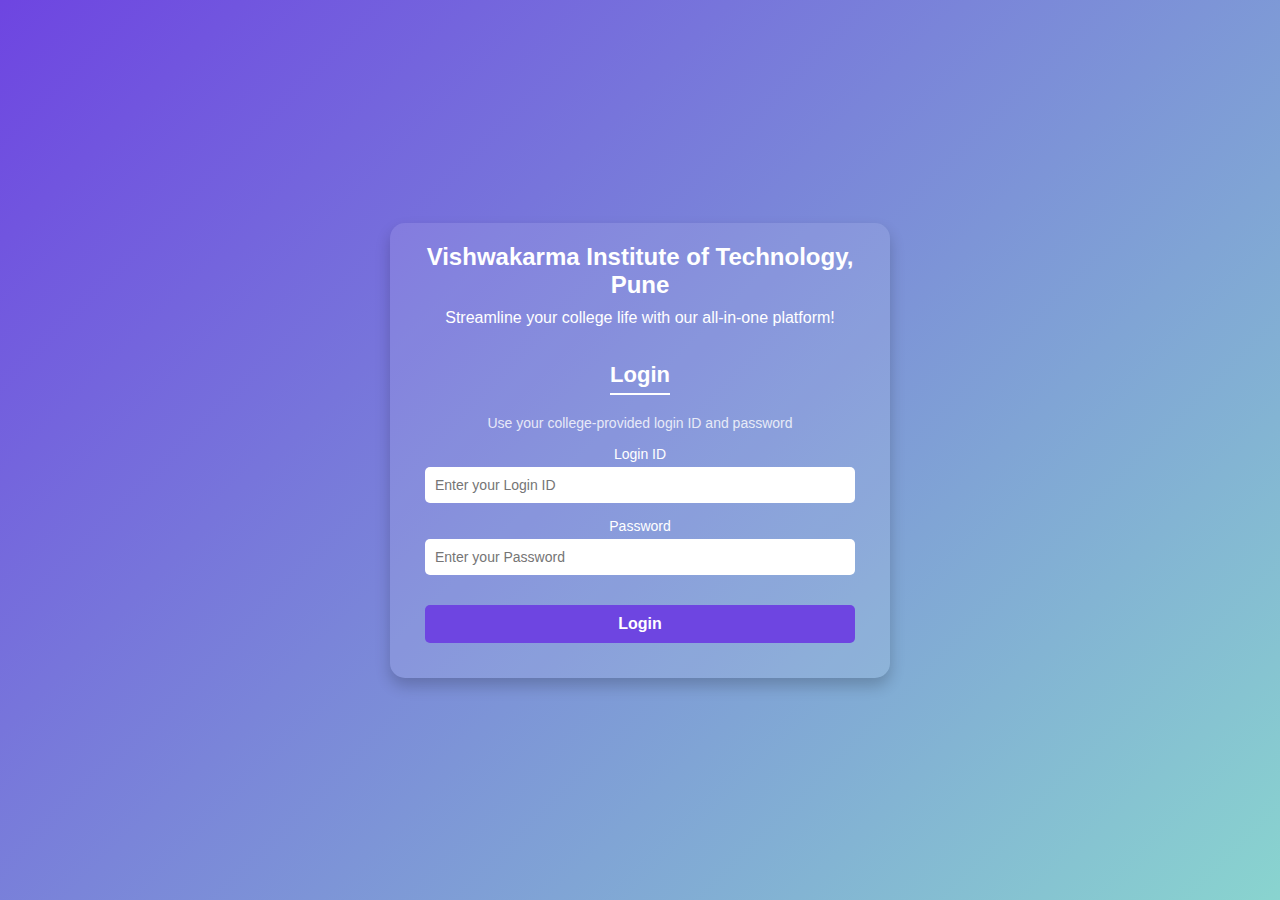
<file: index.html>
<!DOCTYPE html>
<html lang="en">
<head>
  <meta charset="UTF-8">
  <meta name="viewport" content="width=device-width, initial-scale=1.0">
  <title>Login</title>
  <link rel="stylesheet" href="styles.css">
</head>
<body>
  <div class="container">
    <div class="header">
      <h1>Vishwakarma Institute of Technology, Pune</h1>
      <p>Streamline your college life with our all-in-one platform!</p>
    </div>
    <div class="login-box">
      <h2>Login</h2>
      <p class="subtitle">Use your college-provided login ID and password</p>
      <form onsubmit="return validateLogin()">
        <div class="input-box">
          <label for="username">Login ID</label>
          <input type="text" id="username" placeholder="Enter your Login ID" required>
        </div>
        <div class="input-box">
          <label for="password">Password</label>
          <input type="password" id="password" placeholder="Enter your Password" required>
        </div>
        <button type="submit">Login</button>
      </form>
    </div>
  </div>

  <script>
    function validateLogin() {
      // Dummy credentials for demonstration
      const validCredentials = {
        username: "student",
        password: "password123"
      };

      // Get input values
      const username = document.getElementById("username").value;
      const password = document.getElementById("password").value;

      // Validate credentials
      if (username === validCredentials.username && password === validCredentials.password) {
        // Redirect to dashboard
        window.location.href = "dashboard.html";
        return false; // Prevent form submission
      } else {
        alert("Invalid Login ID or Password");
        return false; // Prevent form submission
      }
    }
  </script>
</body>
</html>
</file>
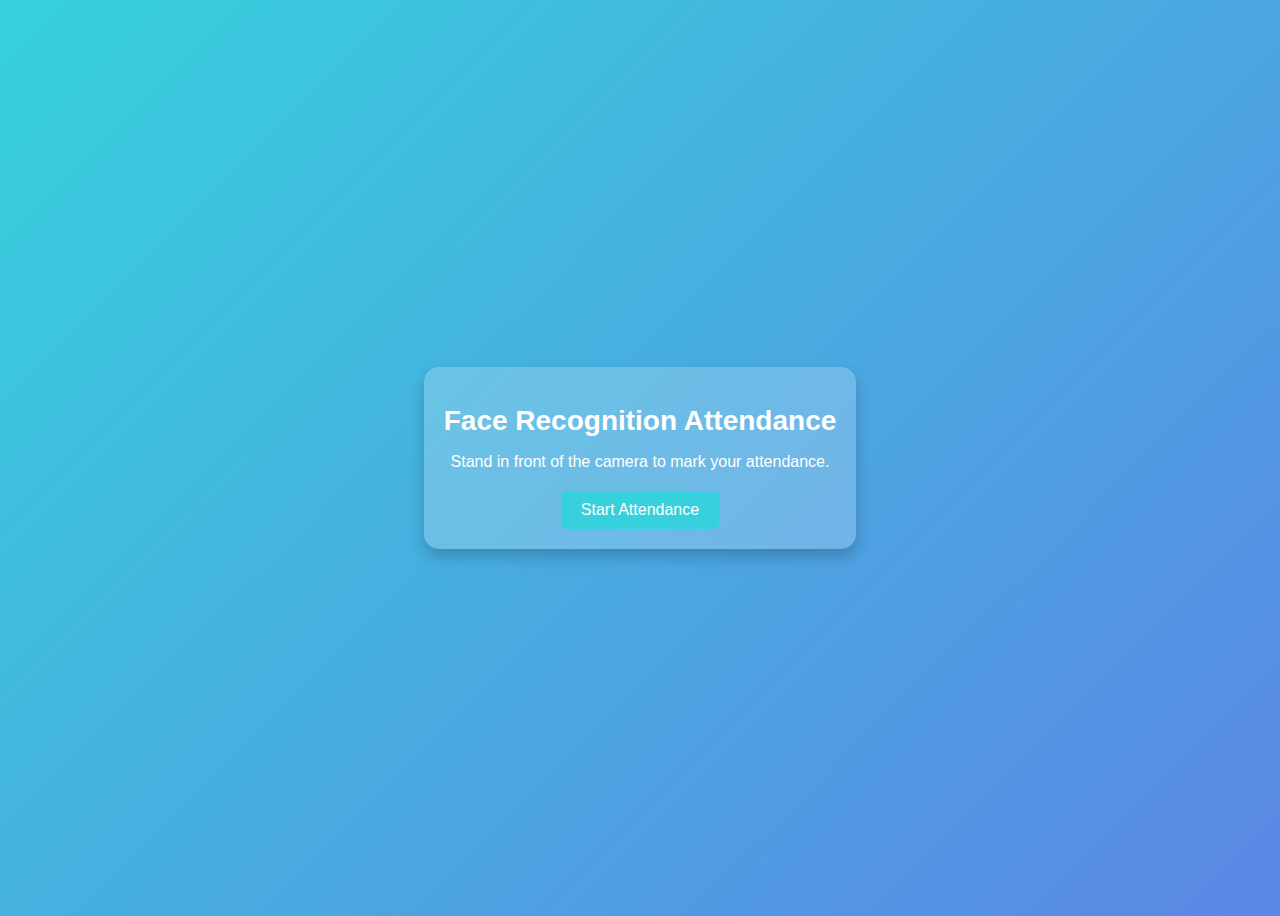
<file: attendance.html>
<!DOCTYPE html>
<html lang="en">
<head>
  <meta charset="UTF-8">
  <meta name="viewport" content="width=device-width, initial-scale=1.0">
  <title>Mark Attendance</title>
  <link rel="stylesheet" href="attendance.css">
</head>
<body>
  <div class="attendance-container">
    <h1>Face Recognition Attendance</h1>
    <p>Stand in front of the camera to mark your attendance.</p>
    <button onclick="startAttendance()">Start Attendance</button>
  </div>

  <script>
    function startAttendance() {
      // Call the OpenCV system here
      fetch("http://localhost:5000/start-attendance")
        .then(response => {
          if (response.ok) {
            alert("Attendance marked successfully!");
          } else {
            alert("Error in marking attendance.");
          }
        })
        .catch(error => console.error("Error:", error));
    }

    const express = require('express');
const app = express();

app.use((req, res, next) => {
  res.header("Access-Control-Allow-Origin", "*");
  res.header("Access-Control-Allow-Headers", "Origin, X-Requested-With, Content-Type, Accept");
  next();
});

app.get('/start-attendance', (req, res) => {
  res.send('Attendance started!');
});

app.listen(8000, () => {
  console.log('Server is running on port 8000');
});

    chrome.runtime.onMessage.addListener((message, sender, sendResponse) => {
    // Marking the listener to send a response asynchronously
    let async = true;
    if (message === 'startAttendance') {
        startAttendance().then(response => {
            sendResponse(response);
        }).catch(error => {
            console.error(error);
            sendResponse({error: error.message});
        });
    }
    return async; // Indicating that we'll respond asynchronously
});

async function startAttendance() {
    // Your async logic here
    return { success: true };
}

  </script>
</body>
</html>
</file>
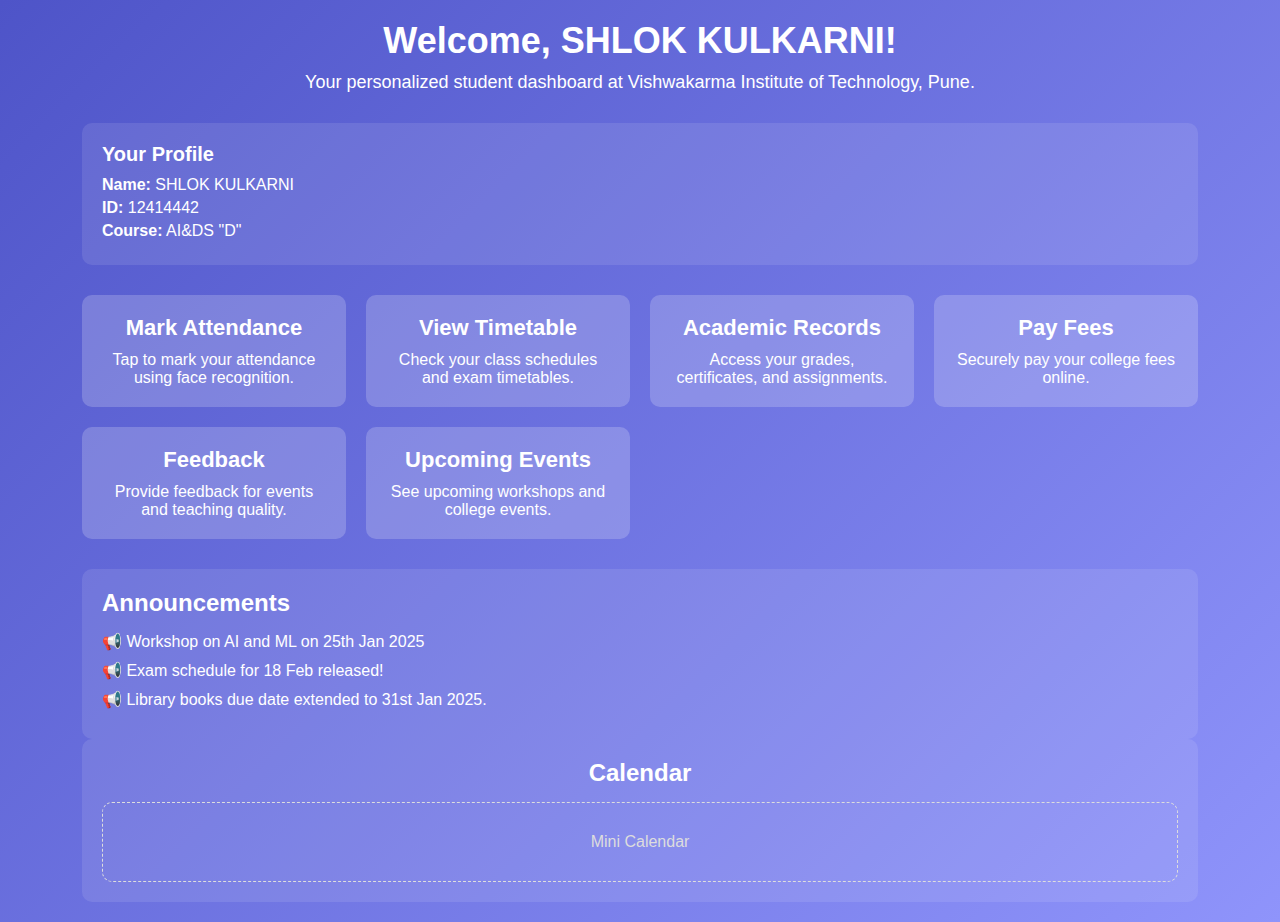
<file: dashboard.html>
<!DOCTYPE html>
<html lang="en">
<head>
  <meta charset="UTF-8">
  <meta name="viewport" content="width=device-width, initial-scale=1.0">
  <title>Dashboard</title>
  <link rel="stylesheet" href="dashboard.css">
</head>
<body>
  <div class="dashboard-container">
    <header class="dashboard-header">
      <h1>Welcome, SHLOK KULKARNI!</h1>
      <p>Your personalized student dashboard at Vishwakarma Institute of Technology, Pune.</p>
    </header>

    <!-- Profile Section -->
    <section class="profile-section">
      <h3>Your Profile</h3>
      <p><strong>Name:</strong> SHLOK KULKARNI</p>
      <p><strong>ID:</strong> 12414442</p>
      <p><strong>Course:</strong> AI&DS "D"</p>
    </section>

    <!-- Main Features -->
    <div class="grid">
      <div class="card" onclick="markAttendance()">
        <h3>Mark Attendance</h3>
        <p>Tap to mark your attendance using face recognition.</p>
      </div>
      <div class="card">
        <h3>View Timetable</h3>
        <p>Check your class schedules and exam timetables.</p>
      </div>
      <div class="card">
        <h3>Academic Records</h3>
        <p>Access your grades, certificates, and assignments.</p>
      </div>
      <div class="card">
        <h3>Pay Fees</h3>
        <p>Securely pay your college fees online.</p>
      </div>
      <div class="card">
        <h3>Feedback</h3>
        <p>Provide feedback for events and teaching quality.</p>
      </div>
      <div class="card">
        <h3>Upcoming Events</h3>
        <p>See upcoming workshops and college events.</p>
      </div>
    </div>

    <!-- Announcements Section -->
    <section class="announcements">
      <h2>Announcements</h2>
      <ul>
        <li>📢 Workshop on AI and ML on 25th Jan 2025</li>
        <li>📢 Exam schedule for 18 Feb released!</li>
        <li>📢 Library books due date extended to 31st Jan 2025.</li>
      </ul>
    </section>

    <!-- Calendar -->
    <section class="calendar-section">
      <h2>Calendar</h2>
      <div class="calendar-placeholder">Mini Calendar</div>
    </section>
  </div>

  <script>
    function markAttendance() {
      // Replace this path with the OpenCV script or system endpoint
      window.location.href = "attendance.html";
    }
  </script>
</body>
</html>
</file>
<file: styles.css>
/* General Styles */
* {
    margin: 0;
    padding: 0;
    box-sizing: border-box;
    font-family: 'Arial', sans-serif;
  }
  
  body {
    background: linear-gradient(135deg, #6e45e1, #89d4cf);
    height: 100vh;
    display: flex;
    justify-content: center;
    align-items: center;
    color: #ffffff;
  }
  
  /* Container */
  .container {
    text-align: center;
    padding: 20px;
    max-width: 500px;
    width: 90%;
    background: rgba(255, 255, 255, 0.1);
    border-radius: 15px;
    box-shadow: 0 8px 15px rgba(0, 0, 0, 0.2);
  }
  
  /* Header Section */
  .header h1 {
    font-size: 24px;
    margin-bottom: 10px;
  }
  
  .header p {
    font-size: 16px;
    font-weight: lighter;
  }
  
  /* Login Box */
  .login-box {
    margin-top: 20px;
    padding: 15px;
  }
  
  .login-box h2 {
    font-size: 22px;
    margin-bottom: 10px;
    border-bottom: 2px solid #ffffff;
    display: inline-block;
    padding-bottom: 5px;
  }
  
  .subtitle {
    font-size: 14px;
    margin: 10px 0;
    opacity: 0.8;
  }
  
  /* Input Box */
  .input-box {
    margin: 15px 0;
  }
  
  .input-box label {
    display: block;
    font-size: 14px;
    margin-bottom: 5px;
  }
  
  .input-box input {
    width: 100%;
    padding: 10px;
    font-size: 14px;
    border: none;
    border-radius: 5px;
    outline: none;
  }
  
  /* Button */
  button {
    margin-top: 15px;
    width: 100%;
    padding: 10px;
    font-size: 16px;
    font-weight: bold;
    color: #ffffff;
    background: #6e45e1;
    border: none;
    border-radius: 5px;
    cursor: pointer;
    transition: 0.3s;
  }
  
  button:hover {
    background: #4e32b3;
  }
  
  /* Responsive Design */
  @media screen and (max-width: 600px) {
    .header h1 {
      font-size: 20px;
    }
  
    .header p {
      font-size: 14px;
    }
  
    .login-box h2 {
      font-size: 18px;
    }
  
    button {
      font-size: 14px;
    }
  }
</file>
<file: attendance.css>
body {
    background: linear-gradient(135deg, #36d1dc, #5b86e5);
    height: 100vh;
    display: flex;
    justify-content: center;
    align-items: center;
    color: #ffffff;
    font-family: 'Arial', sans-serif;
  }
  
  .attendance-container {
    text-align: center;
    padding: 20px;
    background: rgba(255, 255, 255, 0.2);
    border-radius: 15px;
    box-shadow: 0 8px 15px rgba(0, 0, 0, 0.2);
  }
  
  .attendance-container h1 {
    font-size: 28px;
    margin-bottom: 10px;
  }
  
  .attendance-container p {
    font-size: 16px;
    margin-bottom: 20px;
  }
  
  button {
    padding: 10px 20px;
    font-size: 16px;
    color: #ffffff;
    background: #36d1dc;
    border: none;
    border-radius: 5px;
    cursor: pointer;
    transition: background 0.3s ease-in-out;
  }
  
  button:hover {
    background: #2bb4bc;
  }
</file>
<file: dashboard.css>
/* General Styles */
* {
    margin: 0;
    padding: 0;
    box-sizing: border-box;
    font-family: 'Arial', sans-serif;
  }
  
  body {
    background: linear-gradient(135deg, #4e54c8, #8f94fb);
    color: #ffffff;
    min-height: 100vh;
    display: flex;
    justify-content: center;
    align-items: center;
    padding: 20px;
  }
  
  .dashboard-container {
    width: 90%;
    max-width: 1200px;
    text-align: center;
  }
  
  .dashboard-header h1 {
    font-size: 36px;
    margin-bottom: 10px;
  }
  
  .dashboard-header p {
    font-size: 18px;
    margin-bottom: 30px;
  }
  
  /* Profile Section */
  .profile-section {
    background: rgba(255, 255, 255, 0.1);
    padding: 20px;
    border-radius: 10px;
    margin-bottom: 30px;
    text-align: left;
  }
  
  .profile-section h3 {
    font-size: 20px;
    margin-bottom: 10px;
  }
  
  .profile-section p {
    font-size: 16px;
    margin-bottom: 5px;
  }
  
  /* Grid Layout */
  .grid {
    display: grid;
    grid-template-columns: repeat(auto-fit, minmax(250px, 1fr));
    gap: 20px;
    margin-bottom: 30px;
  }
  
  .card {
    background: rgba(255, 255, 255, 0.2);
    padding: 20px;
    border-radius: 10px;
    text-align: center;
    cursor: pointer;
    transition: transform 0.2s ease-in-out, box-shadow 0.3s ease-in-out;
  }
  
  .card:hover {
    transform: translateY(-5px);
    box-shadow: 0 8px 15px rgba(0, 0, 0, 0.2);
  }
  
  .card h3 {
    font-size: 22px;
    margin-bottom: 10px;
  }
  
  .card p {
    font-size: 16px;
  }
  
  /* Announcements Section */
  .announcements {
    background: rgba(255, 255, 255, 0.1);
    padding: 20px;
    border-radius: 10px;
    text-align: left;
  }
  
  .announcements h2 {
    font-size: 24px;
    margin-bottom: 15px;
  }
  
  .announcements ul {
    list-style: none;
  }
  
  .announcements li {
    font-size: 16px;
    margin-bottom: 10px;
  }
  
  /* Calendar Section */
  .calendar-section {
    background: rgba(255, 255, 255, 0.1);
    padding: 20px;
    border-radius: 10px;
  }
  
  .calendar-section h2 {
    font-size: 24px;
    margin-bottom: 15px;
  }
  
  .calendar-placeholder {
    font-size: 16px;
    color: #ddd;
    text-align: center;
    padding: 30px;
    border: 1px dashed #ddd;
    border-radius: 10px;
  }
</file>
